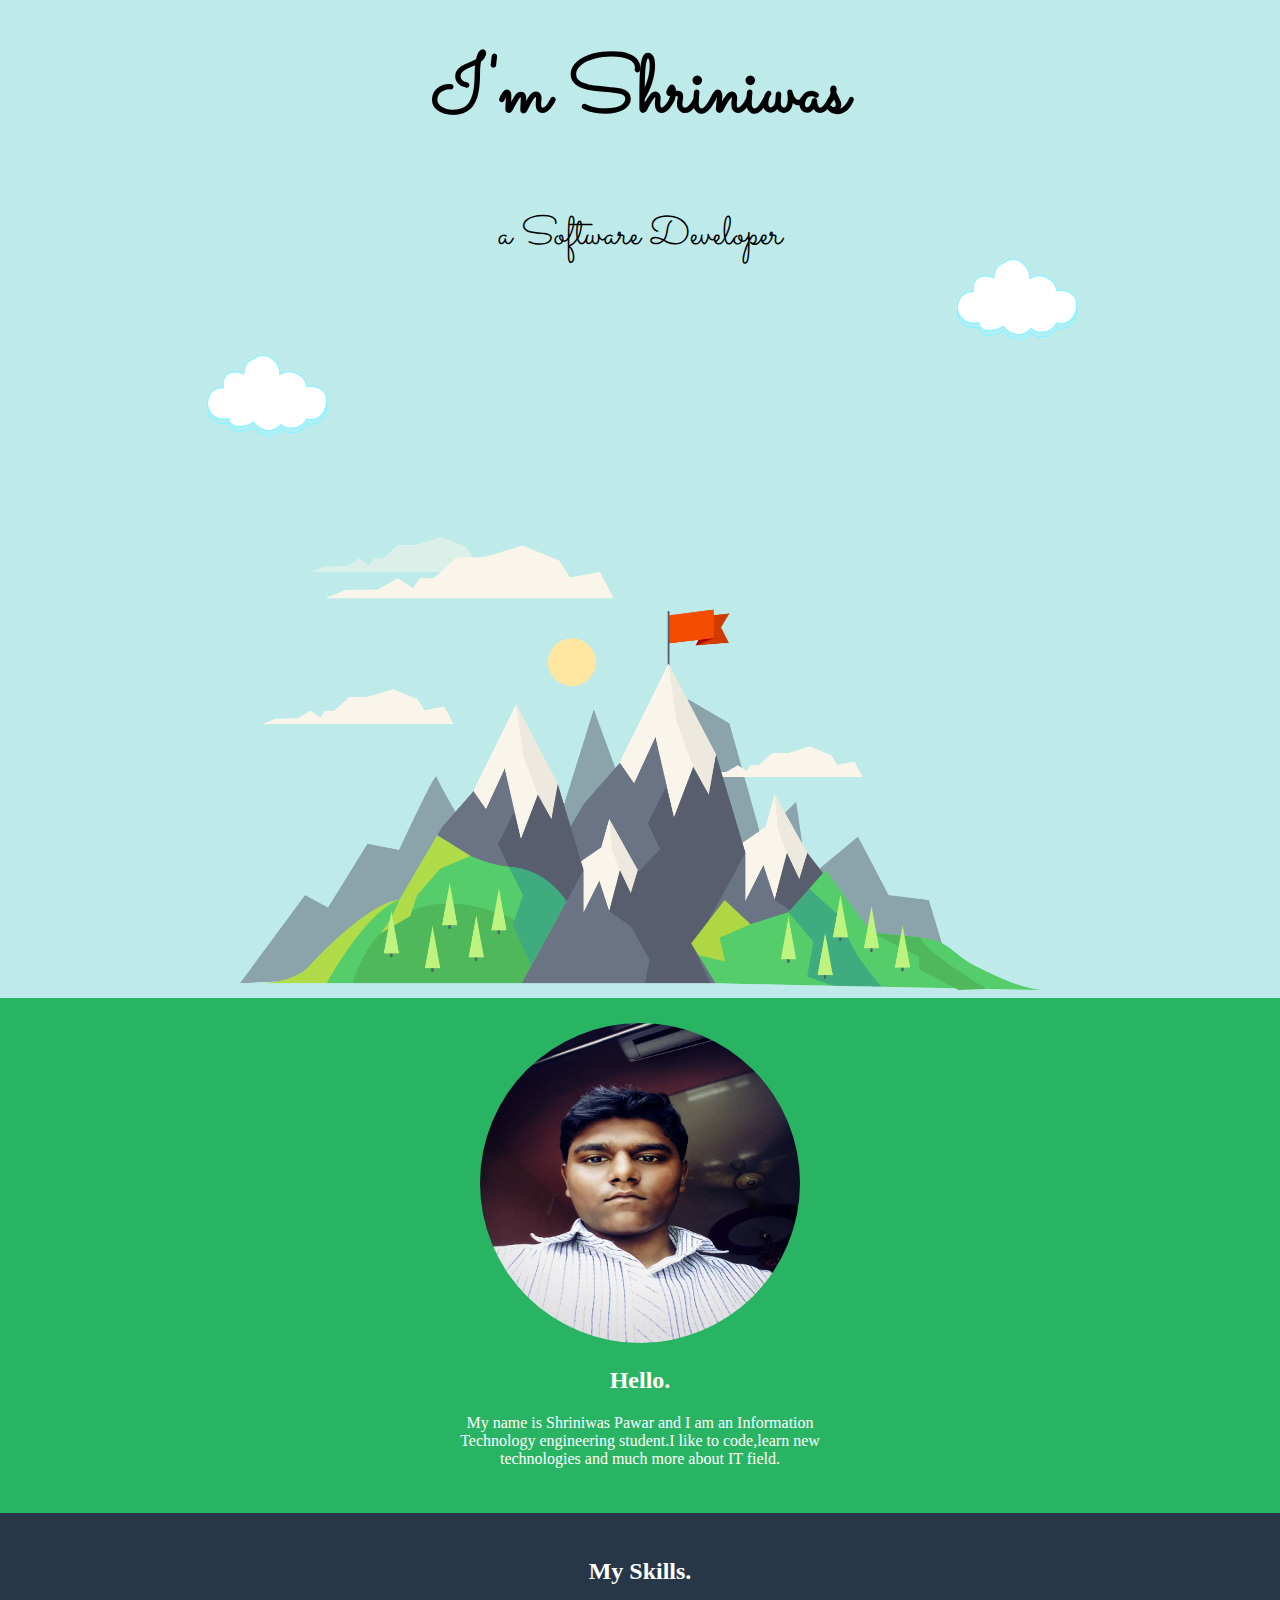
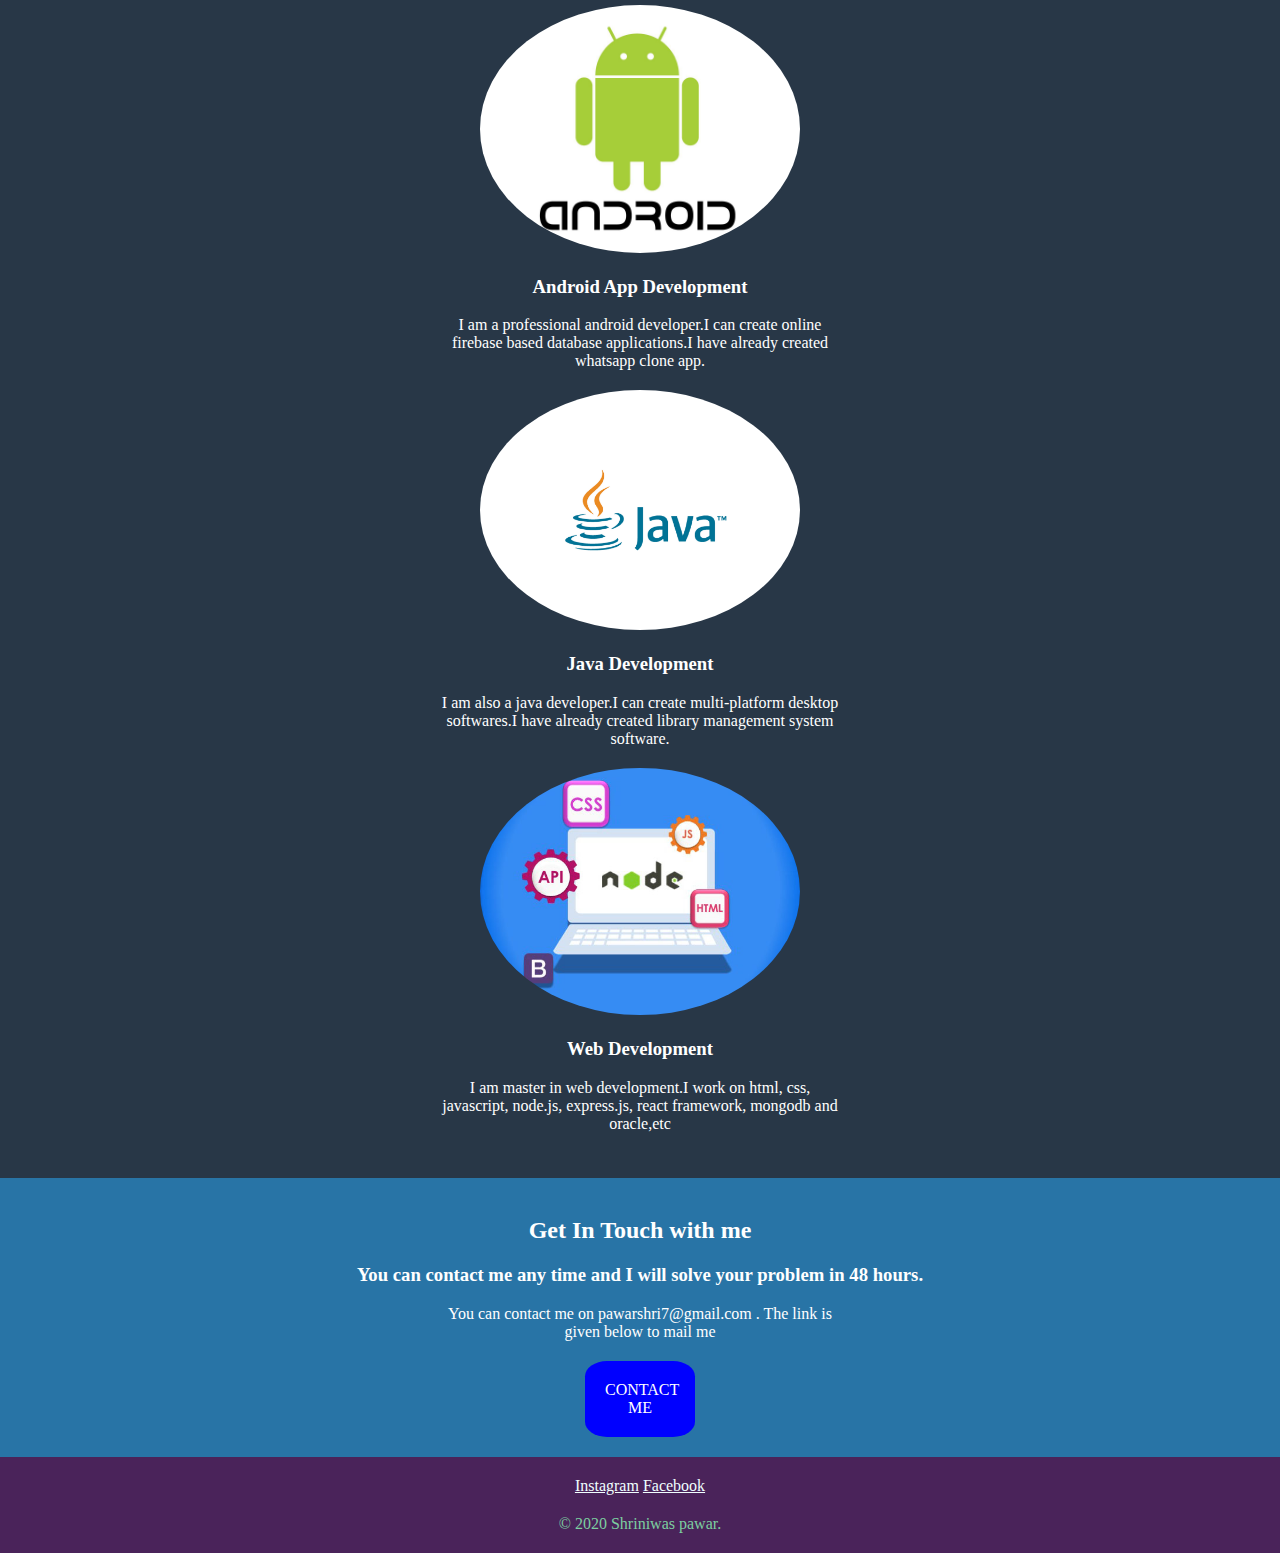
<file: index.html>
<!DOCTYPE html>
<html lang="en" dir="ltr">
  <head>
    <meta charset="utf-8">
    <title>Shriniwas Pawar</title>
    <meta name="viewport" content="width=device-width, initial-scale=1.0">

    <meta name="description" content="The portfolio of Shriniwas Pawar, an Indian software engineer based in Nanded, Maharashtra India ">
    <meta name="keywords" content="shriniwas pawar,portfolio of shriniwas,latest portfolio,adshriniwas.github.io,adshriniwas">
    <meta name="google-site-verification" content="fmh6zq9oec1HjyvHZi2gvCEEuQjBbSsp7xcJRHFkBCY" />
    <meta name="author" content="Shriniwas Pawar">

    <link href="https://fonts.googleapis.com/css?family=Sacramento&display=swap" rel="stylesheet">
    <link rel="stylesheet" href="css/styles.css">
    <link rel="icon" href="myIcon.ico">

  </head>
  <body>

    <div class="home-view">


    <div class="top-container">
      <div class="container-top">
        <img class="container-margin-auto right-cloud-position" src="images/cloud-img.png" alt="cloud-image">
        <h1 class="container-margin-auto top-marg">I'm Shriniwas</h1>
        <p class="container-margin-auto marg-bottom">a Software Developer</p>
        <img class="container-margin-auto left-cloud-position" src="images/cloud-img.png" alt="cloud-image">
      </div>

      <img class="marg-top max-width img-bottom container-margin-auto" src="images/mountain.png" alt="cloud-image">
    </div>
  </div>

  <div class="middle-container">
  <div class="profile">
    <img class="profile-pic" src="images/ProfilePic.jpg" alt="Shriniwas Pawar">
    <h2 class="color-text-portion">Hello.</h2>
    <p class="color-text-portion">My name is Shriniwas Pawar and I am an Information Technology engineering student.I like to code,learn new technologies and much more about IT field.</p>
  </div>
  
  <div class="skills">
    <h2 class="color-text-portion">My Skills.</h2>
    <div class="skill-row">
      <img class="android-pic" src="images/Android-logo.jpg" alt="android-logo">
      <h3 class="color-text-portion">Android App Development</h3>
      <p class="color-text-portion">I am a professional android developer.I can create online firebase based database applications.I have already created whatsapp clone app.</p>
    </div>
    <div class="skill-row">
      <img class="java-pic" src="images/java_logo.png" alt="java_logo">
      <h3 class="color-text-portion">Java Development</h3>
      <p class="color-text-portion">I am also a java developer.I can create multi-platform desktop softwares.I have already created library management system software.</p>
    </div>
    <div class="skill-row">
      <img class="java-pic" src="images/web-development.jpg" alt="web-development_logo">
      <h3 class="color-text-portion">Web Development</h3>
      <p class="color-text-portion">I am master in web development.I work on html, css, javascript, node.js, express.js, react framework, mongodb and oracle,etc </p>
    </div>
  </div>
  
  <div class="contact-me">
    <h2 class="color-text-portion">Get In Touch with me</h2>
    <h3 class="color-text-portion">You can contact me any time and I will solve your problem in 48 hours.</h3>
    <p class="color-text-portion">You can contact me on pawarshri7@gmail.com . The link is given below to mail me</p>
    <a class="btn" href="mailto:pawarshri7@gmail.com">CONTACT ME</a>
  </div>
</div>


<div class="bottom-container">
  <!-- <a class="footer-link" href="https://www.linkedin.com/">LinkedIn</a> -->
  <a class="footer-link" href="https://www.instagram.com/official_shriniwas/">Instagram</a>
  <a class="footer-link" href="https://www.facebook.com/lostsparkshri">Facebook</a>
  <p class="copy-right coco">© 2020 Shriniwas pawar.</p>
</div>


  </body>
</html>
</file>
<file: css/styles.css>
body {

  margin: 0;
  text-align: center;

}

p {
  max-width: 25em;
}


.container-top h1 {
  margin-top: 0;
  font-size: 80px;
}

.container-top p {
  font-size: 40px;
}

.home-view {
  height: 100%;
  background-color: #beebe9;
  font-family: 'Sacramento', cursive;


}

.top-container {
  margin: 0 auto 0 auto;
  text-align: center;
  /* height: 100vh */
  /* padding-left: 40px;
  padding-right: 40px; */
}

.skills {
  background-color: #283747;
  padding-top: 25px;

  padding-bottom: 25px;
}

.profile {
  background-color: #28B463;
  padding-bottom: 25px;
  padding-top: 25px;
  clear: both;
  
}

.bottom-container {
  padding-top: 20px;
  background-color: #4A235A;
}

.middle-container p {
  margin: 0 auto 20px auto;
  padding-left: 10px;
  padding-right: 10px;

}




.bottom-container p {
  margin: 0 auto 0 auto;
  padding-left: 10px;
  padding-right: 10px;
  padding-bottom: 20px;
}

p.copy-right  {
  margin-top: 20px;
  
}

.container-top {
  max-width: 900px;
  width: 100%;
  margin: 0 auto;
  position: relative;
}

.profile-pic {
    /* margin-top: 20px; */
    width: 70%;
    height: 70%;
    object-fit: fill;
    max-width: 20rem;
    max-height: 20rem;
    min-width: 2rem;
    min-height: 2rem;
    border-radius: 100%;
}

.android-pic {
  /* margin-top: 20px; */
  width: 70%;
  height: 50%;
  max-width: 20rem;
  max-height: 20rem;
  min-width: 2rem;
  min-height: 2rem;
  border-radius: 100%;
}

.java-pic {
  /* margin-top: 20px; */
  width: 70%;
  height: 50%;
  max-width: 20rem;
  max-height: 20rem;
  min-width: 2rem;
  min-height: 2rem;
  border-radius: 100%;
}

/* .container-margin-auto {
   margin: 0 auto; 
} */

.left-cloud-position {
  position: absolute;
  top: 20em;
  left: 0;
  max-width: 150px;
  width: 100%;

}

.right-cloud-position {
  position: absolute;
  top: 14em;
  right: 0;
  max-width: 150px;
  width: 100%;
}

.top-marg {
  padding-top: 37px;
}

.max-width {
  max-width: 800px;
  width: 100%;
}

.marg-bottom {
  margin-bottom: 4em;
}

.marg-top {
  margin-top: 7em;
}

.btn {
  text-decoration: none;
  padding: 20px;
  background-color: blue;
  color: white;
  border-width: 0;
  border-radius: 20%;
  margin: 0 auto 0 auto;
  width: 70px;
  display: block;
}

.color-text-portion {
  color: white;
}

.contact-me {
  padding-bottom: 20px;
  padding-top: 20px;
  background-color: #2874A6;
}

.footer-link {
  color: azure;
}

.coco {
  color: #7DCEA0;
}
</file>
